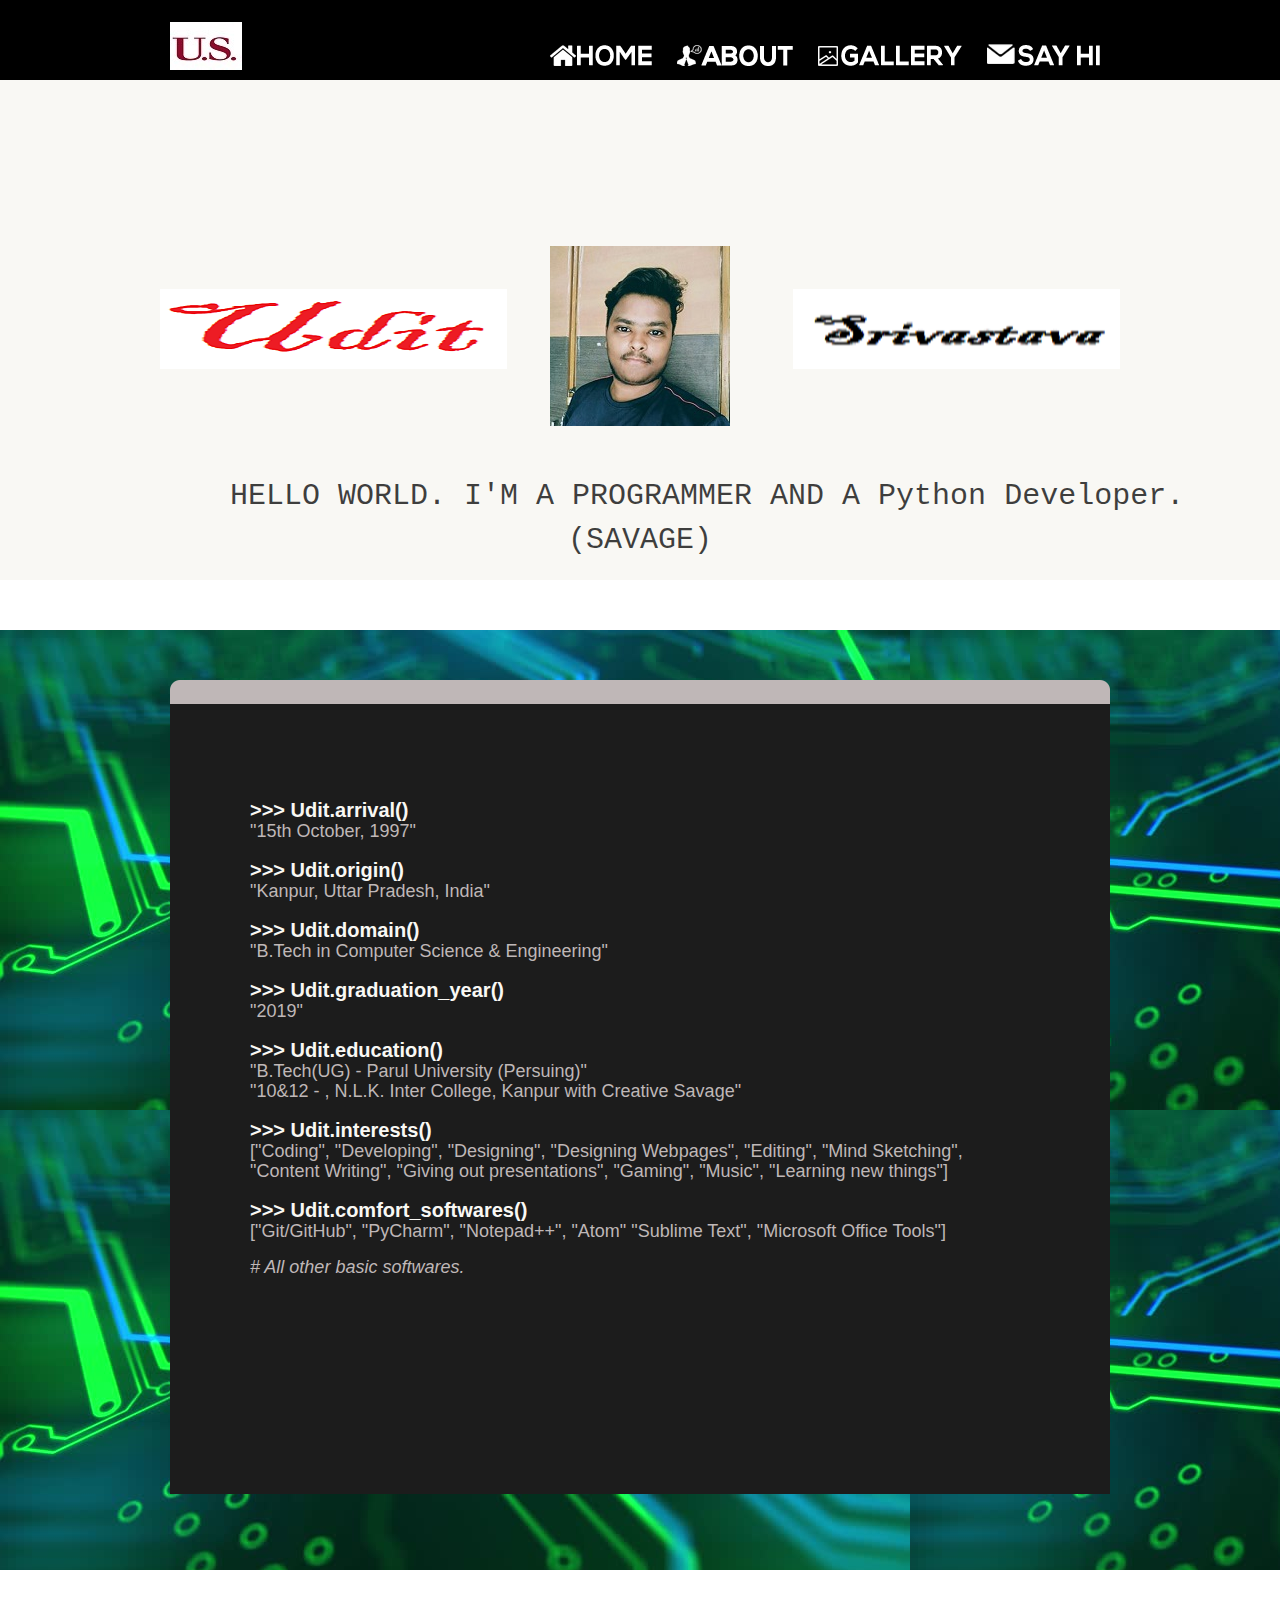
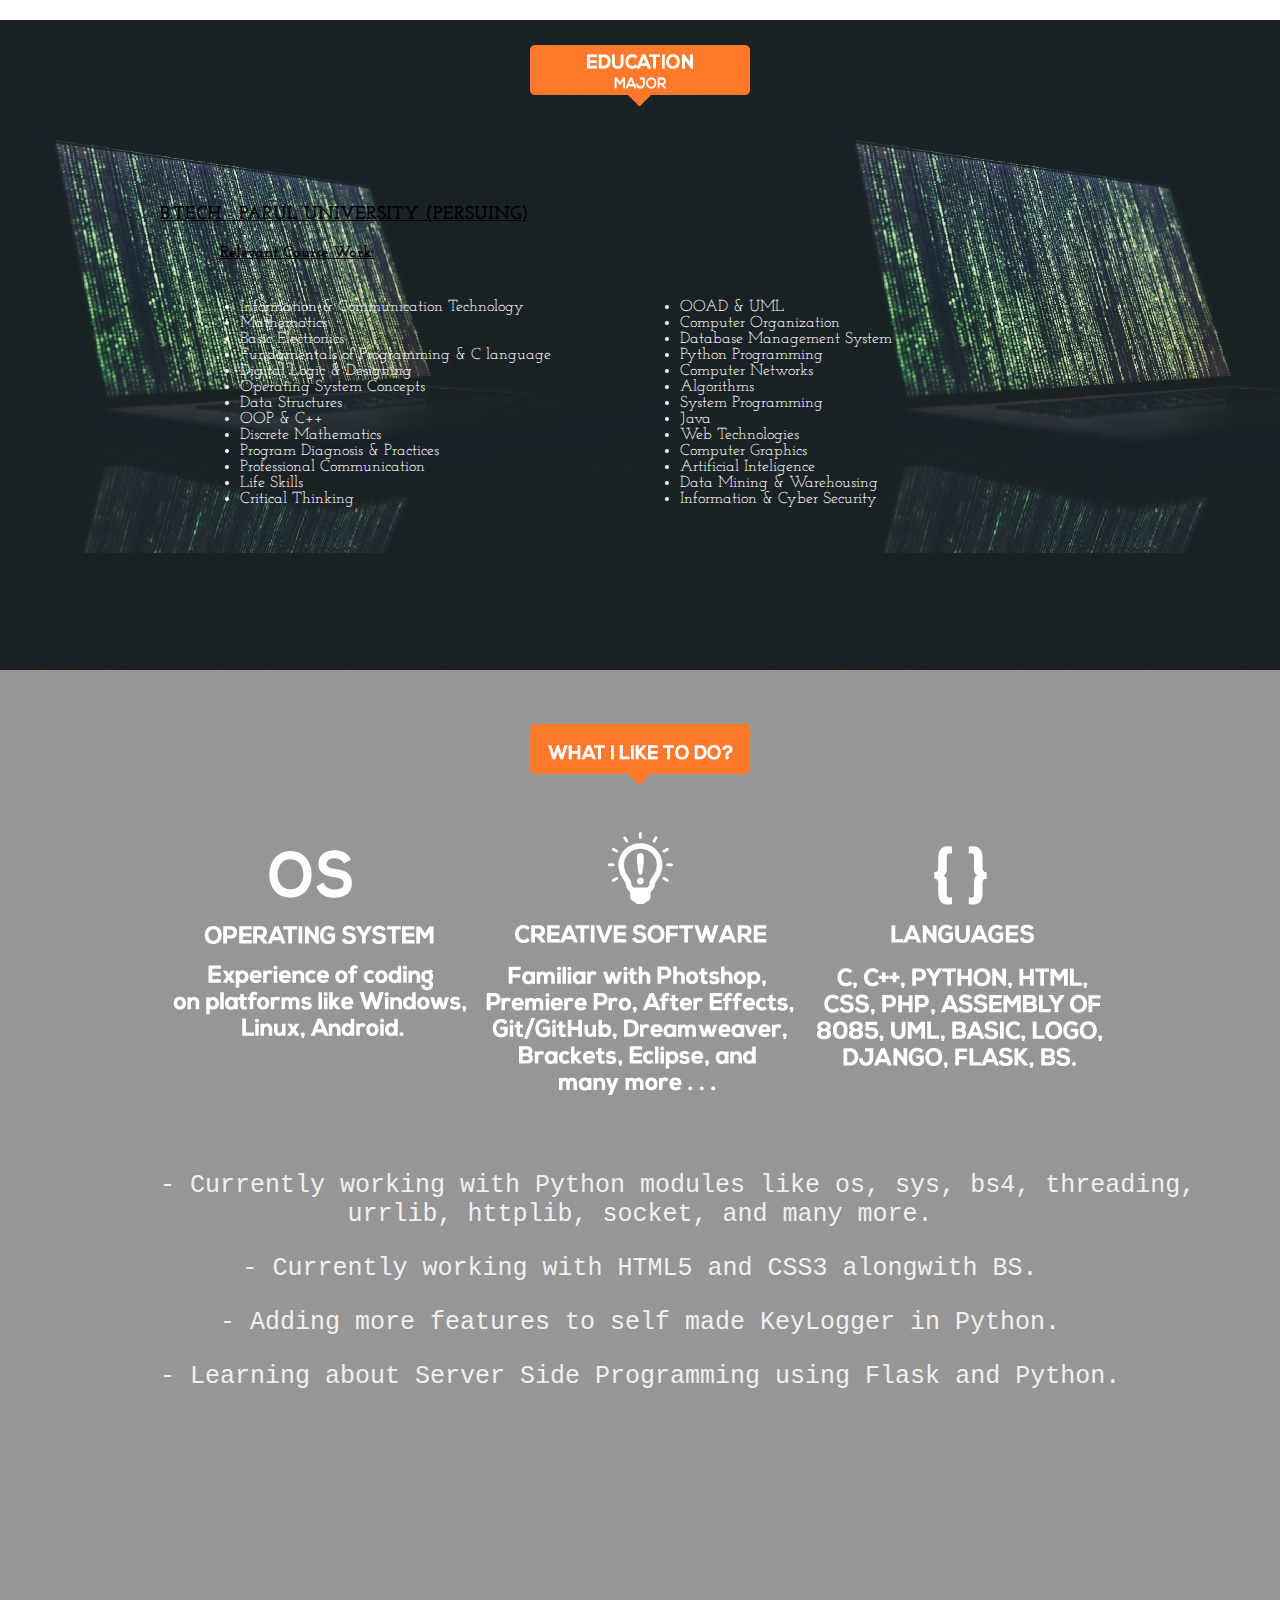
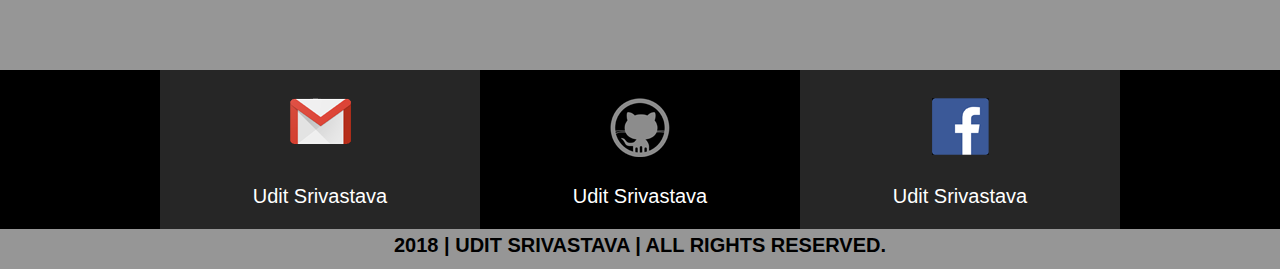
<file: index.html>
<!DOCTYPE html>
<html>
    <head>
        <title>Udit Srivastava</title>
        
        <link href="https://fonts.googleapis.com/css?family=Josefin+Slab" rel="stylesheet" type="text/css"> 
        <link href="style.css" rel="stylesheet" type="text/css">
        <meta name="viewport" content="width=device-width">
    </head>
    <body>
        <div class="MenuBar">
            <div class="container_12">
                <div class="grid_2">
                    <div class="Logo">
                        <a href="/">
                            <img src="images/Logo_MenuBar.png" alt="Logo">
                        </a>
                    </div> 
                </div>
                <div class="grid_10">
                    <nav class="NavButton">
                        <ul class="NavButton">
                            <li><a href="/"><img src="images/Button_Home.png" alt="Home"></a></li>
                            <li><a href="/"><img src="images/Button_About.png" alt="About"></a></li>
                            <li><img src="images/Button_Gallery.png" alt="Gallery"></li>
                            <li><img src="images/Button_SayHi.png" alt="SayHi"></li>
                        </ul>
                    </nav>
                </div>
            </div>
        </div>
        
        <div class="NamePic">
            <div class="container_12">
                <div class="FirstName">
                    <img src="images/VATSAL.png" alt="VATSAL">
                </div>              
                <div class="Photograph">
                    <img src="images/MyPic.png" alt="Photo Unable to Load">
                </div>                
                <div class="LastName">
                    <img src="images/MISTRY.png" alt="MISTRY">
                </div>
                <div class="Message">
                    <pre>HELLO WORLD. I'M A PROGRAMMER AND A Python Developer.
(SAVAGE)</pre>
                </div>
            </div>
        </div>
        
        <div class="BioCode">
            <div class="container_12">
                <div class="terminal">
						<div class="text_console">
							>>> Udit.arrival()<br/>
							<span class="answer">"15th October, 1997"<br/><br/></span>
							>>> Udit.origin()<br/>
							<span class="answer">"Kanpur, Uttar Pradesh, India"<br/><br/></span>
							>>> Udit.domain()<br/>
							<span class="answer">"B.Tech in Computer Science & Engineering"<br/><br/></span>
							>>> Udit.graduation_year()<br/>
							<span class="answer">"2019"<br/><br/></span>
							>>> Udit.education()<br/>
							<span class="answer">"B.Tech(UG) - Parul University (Persuing)"<br>
"10&12 - , N.L.K. Inter College, Kanpur with Creative Savage"<br/></br></span>
                           				>>> Udit.interests()<br/>
							<span class="answer">["Coding", "Developing", "Designing", "Designing Webpages",
 "Editing", "Mind Sketching", "Content Writing", "Giving out presentations", "Gaming", "Music",
 "Learning new things"]<br/><br/></span>
							>>> Udit.comfort_softwares()<br/>
							<span class="answer">["Git/GitHub", "PyCharm", "Notepad++", "Atom"
 "Sublime Text", "Microsoft Office Tools"] <p style="font-style: italic;"># All other basic softwares.</p><br/><br/>
                            </span>							
                        </div>
				</div>
            </div>                    
        </div>
        
        <div class="Education">
            <div class="container_12">
                <div class="Banner_Education">
                    <img src="images/Banner_Education.png" alt="Banner">
                </div>
                <div class="Details">
                    <h3 style="text-decoration: underline;"><b>B.TECH - PARUL UNIVERSITY (PERSUING)</b></h3>
                    <h4 style="padding-left: 60px; text-decoration: underline">Relevant Course Work:</h4>
                </div>
                    <div class="LeftList">
                        <ul style="padding-left: 80px">
                            <li>Information & Communication Technology</li>
                            <li>Mathematics</li>
                            <li>Basic Electronics</li>
                            <li>Fundamentals of Programming & C language</li>
                            <li>Digital Logic & Designing</li>
                            <li>Operating System Concepts</li>
                            <li>Data Structures</li>
                            <li>OOP & C++</li>
                            <li>Discrete Mathematics</li>
                            <li>Program Diagnosis & Practices</li>
                            <li>Professional Communication</li>
                            <li>Life Skills</li>
                            <li>Critical Thinking</li>
                        </ul>
                    </div>
                    <div class="RightList">
                        <ul>
                            <li>OOAD & UML</li>
                            <li>Computer Organization</li>
                            <li>Database Management System</li>
                            <li>Python Programming</li>
                            <li>Computer Networks</li>
                            <li>Algorithms</li>
                            <li>System Programming</li>
                            <li>Java</li>
                            <li>Web Technologies</li>
                            <li>Computer Graphics</li>
                            <li>Artificial Inteligence</li>
                            <li>Data Mining & Warehousing</li>
                            <li>Information & Cyber Security</li>
                        </ul>
                    </div>
            </div>
        </div>
        
        <div class="Skills">
            <div class="container_12">
                
                <div class="Banner_Skills">
                    <img src="images/Banner_Skills.png" alt="Banner">
                </div>
                
                <div class="os">
                    <img style="padding-top: 18px;" src="images/OS%20BLOCK.png" alt= "Operating System Information">
                </div>
                
                <div class="creativesoftware">
                     <img src="images/CREATIVE%20SOFTWARE%20BLOCK.png" alt= "Creative Softwares' Information">
                </div>
                
                <div class="languages">
                    <img style="padding-top: 14px;" src="images/LANGUAGES%20BLOCK.png" alt= "Languages Information">
                </div>
                
                <div class="currentwork">
                    <pre>- Currently working with Python modules like os, sys, bs4, threading, 
urrlib, httplib, socket, and many more.</pre>
                    <pre>- Currently working with HTML5 and CSS3 alongwith BS.</pre>
                    <pre>- Adding more features to self made KeyLogger in Python.</pre>
                    <pre>- Learning about Server Side Programming using Flask and Python.</pre>
                </div>
            </div>
        </div>
        
        <div class="contactpanel">
            <div class="container_12">
                <div class="icons">
                    <div class="gmail">
                        <link href="uditsrivastava6@gmail.com"><img src="images/Gmail.png">
                    </div>
                    <div class="github">
                        <a href="www.github.com/uditsrivastava"><img src="images/Github.png" alt="Github"></a>
                    </div>
                    <div class="facebook">
                        <a href="www.facebook.com/mistryvatsal"><img src="images/Facebook.png" alt="Facebook"></a>
                    </div>
                </div>
                <div class="footerid">
                    <div class="gmail_id">
                        <a href="uditsrivastava6@gmail.com"><p>Udit Srivastava</p></a>
                    </div>
                    <div class="github_id">
                        <a href="www.github.com/uditsrivastava"><p>Udit Srivastava</p></a>
                    </div>
                    <div class="facebook_id">
                        <a href="www.facebook.com/shaitanudit.srivastava"><p>Udit Srivastava</p></a>
                    </div>
                </div>    
            </div>
        </div>
        
        <div class="copyrights">
            <div class="container_12">
                <p>2018 | UDIT SRIVASTAVA | ALL RIGHTS RESERVED.</p>
            </div>
        </div> 
    </body>
</html>
</file>
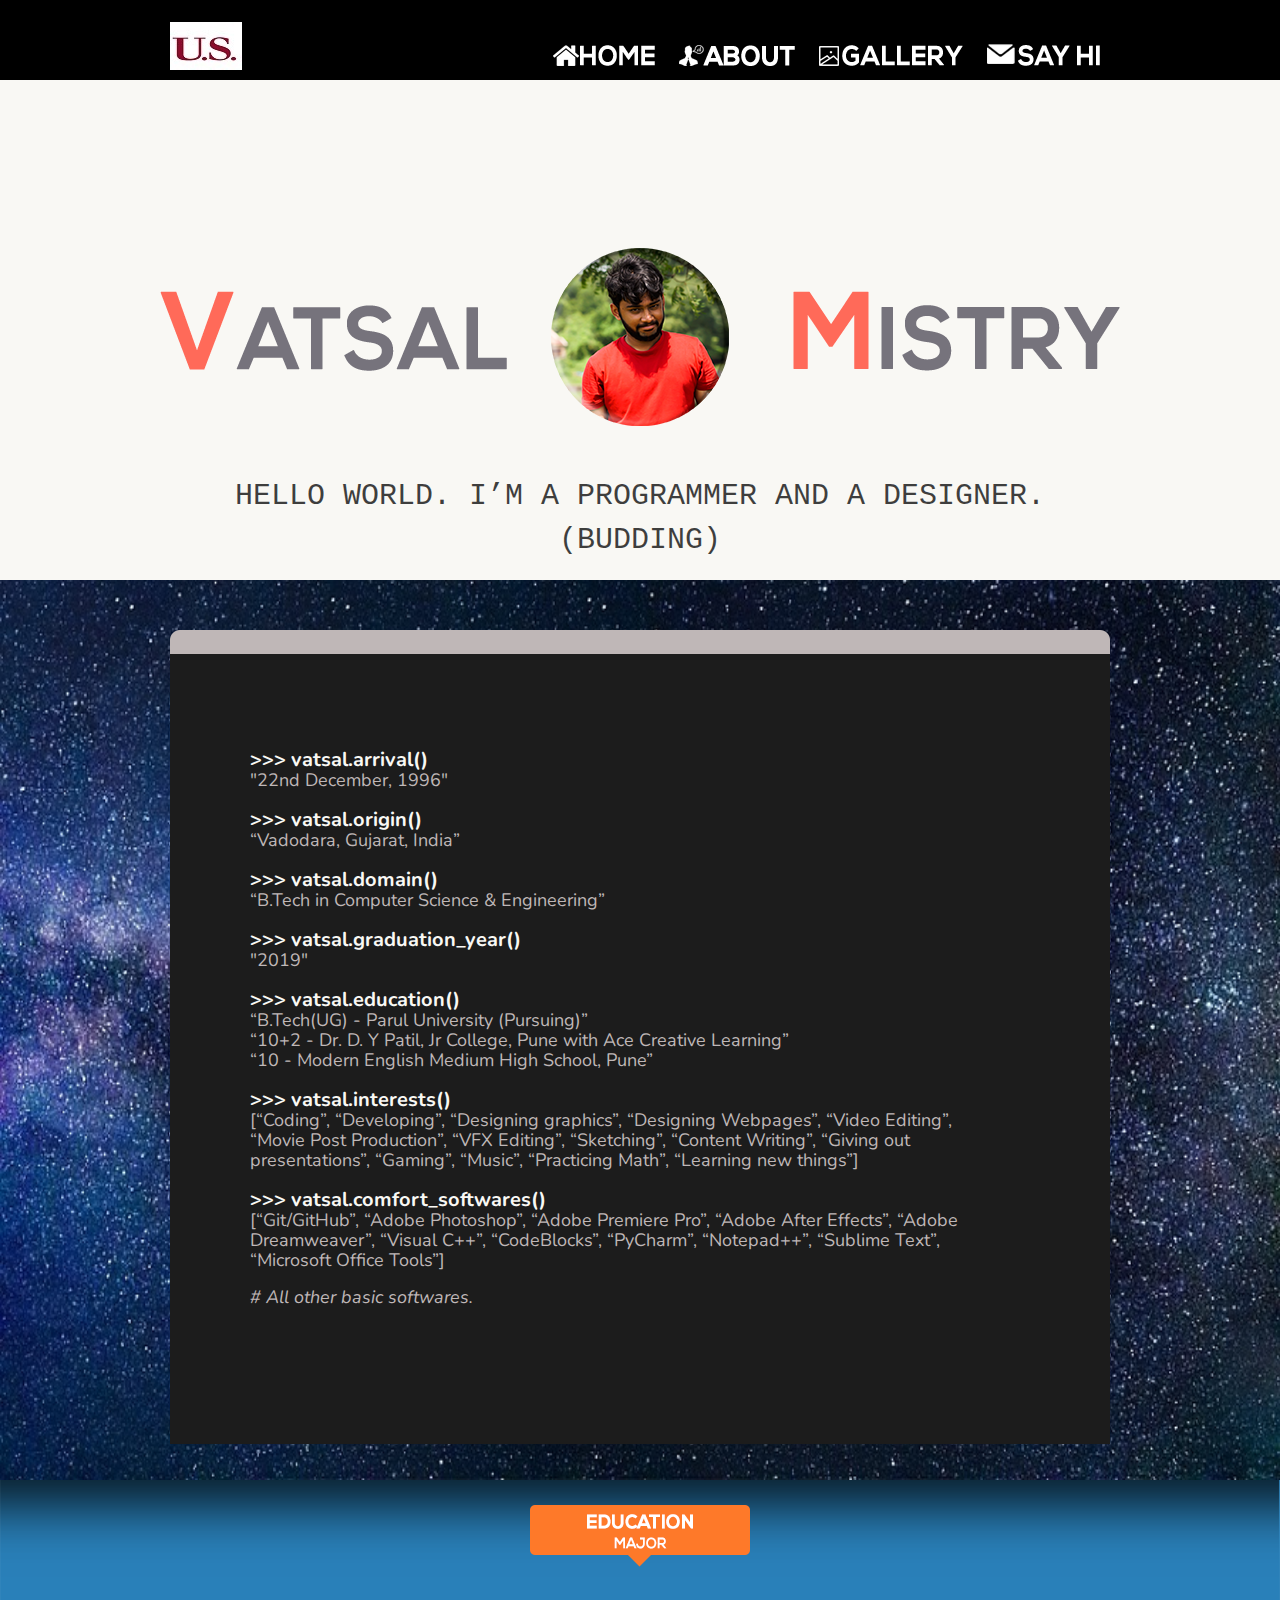
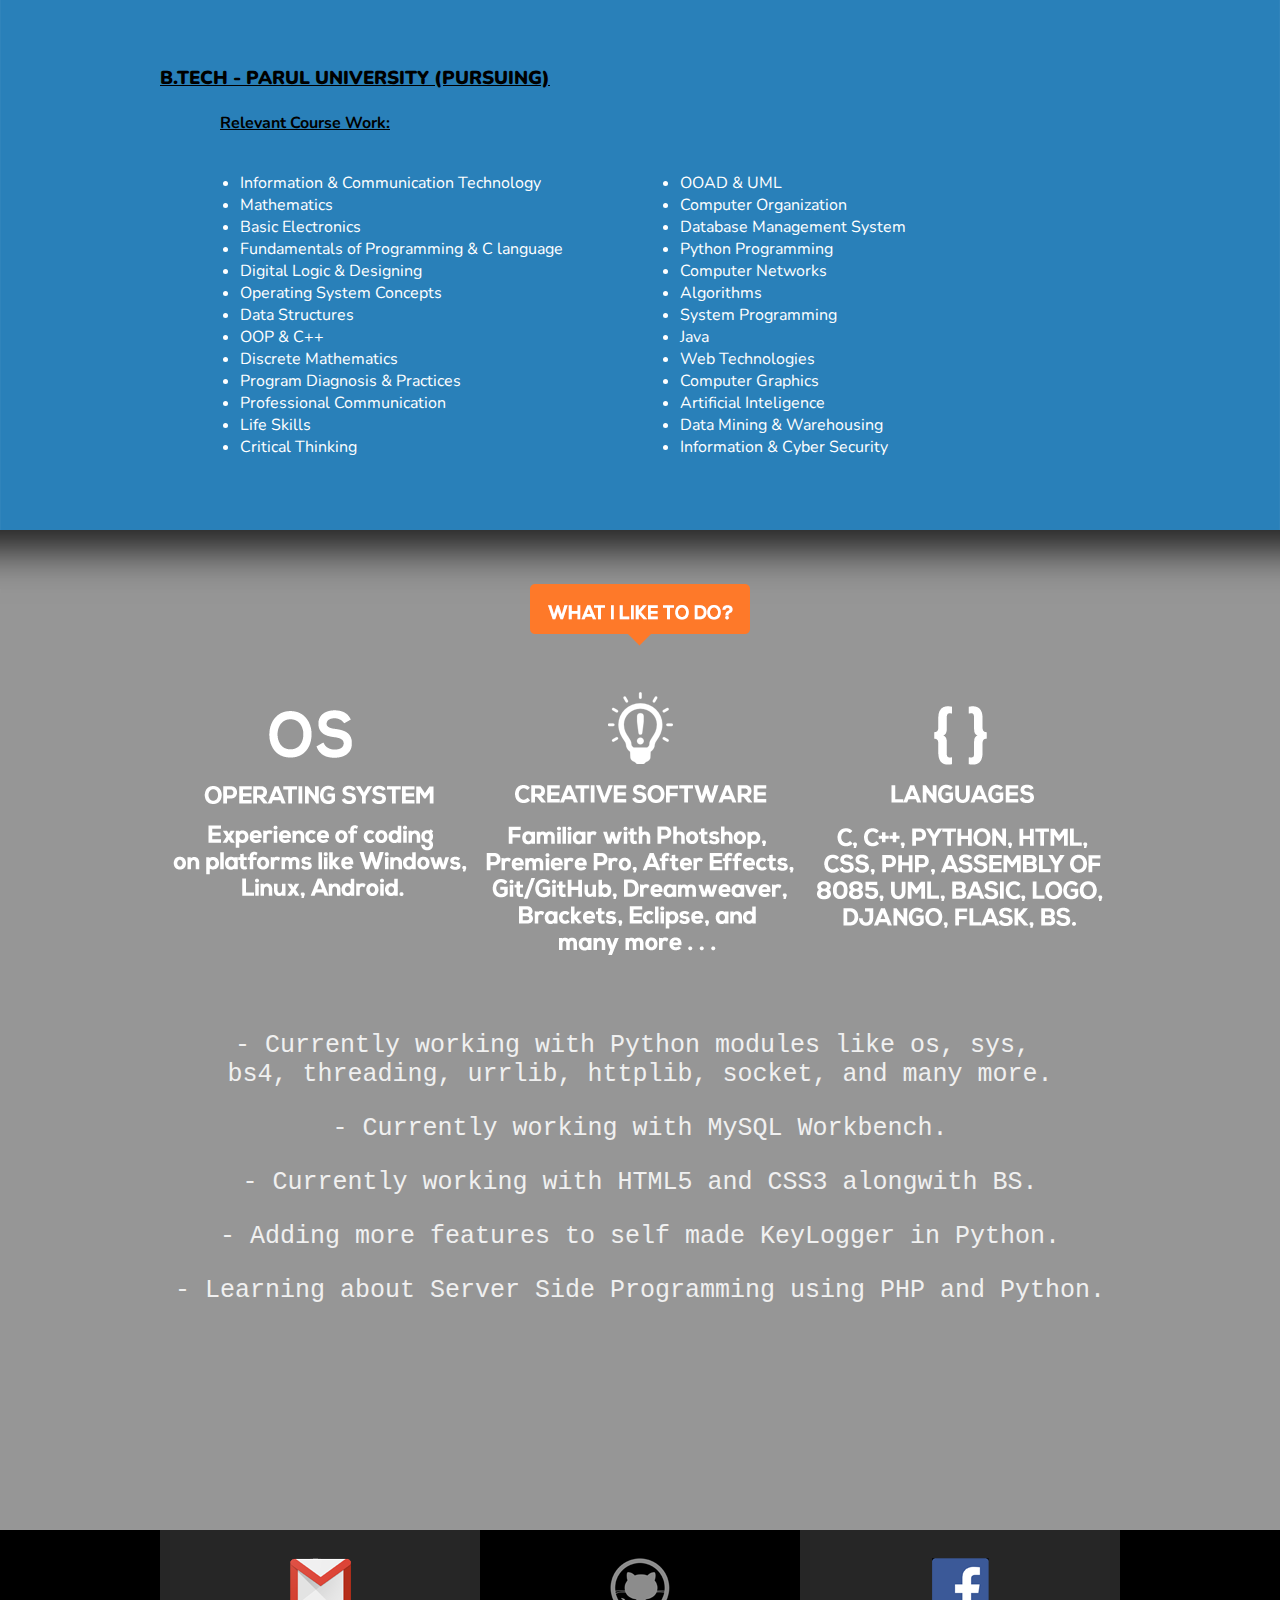
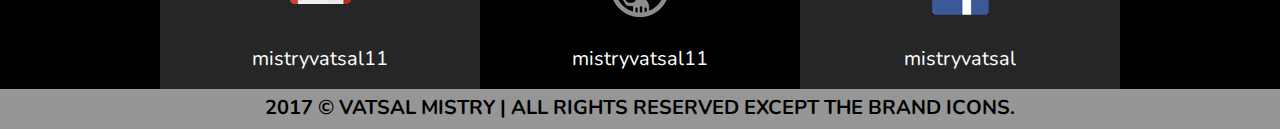
<file: Main/index.html>
<!DOCTYPE html>
<html>
    <head>
        <title>Vatsal Mistry</title>
        <link href="https://fonts.googleapis.com/css?family=Nunito" rel="stylesheet" type="text/css"> 
        <link href="style.css" rel="stylesheet" type="text/css">
        <meta name="viewport" content="width=device-width">
    </head>
    <body>
        <div class="MenuBar">
            <div class="container_12">
                <div class="grid_2">
                    <div class="Logo">
                        <a href="/">
                            <img src="images/Logo_MenuBar.png" alt="Logo">
                        </a>
                    </div> 
                </div>
                <div class="grid_10">
                    <nav class="NavButton">
                        <ul class="NavButton">
                            <li><a href="/"><img src="images/Button_Home.png" alt="Home"></a></li>
                            <li><img src="images/Button_About.png" alt="About"></li>
                            <li><img src="images/Button_Gallery.png" alt="Gallery"></li>
                            <li><img src="images/Button_SayHi.png" alt="SayHi"></li>
                        </ul>
                    </nav>
                </div>
            </div>
        </div>
        
        <div class="NamePic">
            <div class="container_12">
                <div class="FirstName">
                    <img src="images/VATSAL.png" alt="VATSAL">
                </div>              
                <div class="Photograph">
                    <img src="images/MyPic.png" alt="Photo Unable to Load">
                </div>                
                <div class="LastName">
                    <img src="images/MISTRY.png" alt="MISTRY">
                </div>
                <div class="Message">
                    <pre>HELLO WORLD. I’M A PROGRAMMER AND A DESIGNER.
(BUDDING)</pre>
                </div>
            </div>
        </div>
        
        <div class="BioCode">
            <div class="container_12">
                <div class="terminal">
						<div class="text_console">
							>>> vatsal.arrival()<br/>
							<span class="answer">"22nd December, 1996"<br/><br/></span>
							>>> vatsal.origin()<br/>
							<span class="answer">“Vadodara, Gujarat, India”<br/><br/></span>
							>>> vatsal.domain()<br/>
							<span class="answer">“B.Tech in Computer Science & Engineering”<br/><br/></span>
							>>> vatsal.graduation_year()<br/>
							<span class="answer">"2019"<br/><br/></span>
							>>> vatsal.education()<br/>
							<span class="answer">“B.Tech(UG) - Parul University (Pursuing)”<br>
“10+2 - Dr. D. Y Patil, Jr College, Pune with Ace Creative Learning”<br>
“10 - Modern English Medium High School, Pune”<br/><br/></span>
                            >>> vatsal.interests()<br/>
							<span class="answer">[“Coding”, “Developing”, “Designing graphics”, “Designing Webpages”,
 “Video Editing”, “Movie Post Production”, “VFX Editing”, “Sketching”,
 “Content Writing”, “Giving out presentations”, “Gaming”, “Music”,
 “Practicing Math”, “Learning new things”]<br/><br/></span>
							>>> vatsal.comfort_softwares()<br/>
							<span class="answer">[“Git/GitHub”, “Adobe Photoshop”, “Adobe Premiere Pro”, “Adobe After Effects”,
 “Adobe Dreamweaver”, “Visual C++”, “CodeBlocks”, “PyCharm”, “Notepad++”,
 “Sublime Text”, “Microsoft Office Tools”] <p style="font-style: italic;"># All other basic softwares.</p><br/><br/>
                            </span>							
                        </div>
				</div>
            </div>                    
        </div>
        
        <div class="Education">
            <div class="container_12">
                <div class="Banner_Education">
                    <img src="images/Banner_Education.png" alt="Banner">
                </div>
                <div class="Details">
                    <h3 style="text-decoration: underline;"><b>B.TECH - PARUL UNIVERSITY (PURSUING)</b></h3>
                    <h4 style="padding-left: 60px; text-decoration: underline">Relevant Course Work:</h4>
                </div>
                    <div class="LeftList">
                        <ul style="padding-left: 80px">
                            <li>Information & Communication Technology</li>
                            <li>Mathematics</li>
                            <li>Basic Electronics</li>
                            <li>Fundamentals of Programming & C language</li>
                            <li>Digital Logic & Designing</li>
                            <li>Operating System Concepts</li>
                            <li>Data Structures</li>
                            <li>OOP & C++</li>
                            <li>Discrete Mathematics</li>
                            <li>Program Diagnosis & Practices</li>
                            <li>Professional Communication</li>
                            <li>Life Skills</li>
                            <li>Critical Thinking</li>
                        </ul>
                    </div>
                    <div class="RightList">
                        <ul>
                            <li>OOAD & UML</li>
                            <li>Computer Organization</li>
                            <li>Database Management System</li>
                            <li>Python Programming</li>
                            <li>Computer Networks</li>
                            <li>Algorithms</li>
                            <li>System Programming</li>
                            <li>Java</li>
                            <li>Web Technologies</li>
                            <li>Computer Graphics</li>
                            <li>Artificial Inteligence</li>
                            <li>Data Mining & Warehousing</li>
                            <li>Information & Cyber Security</li>
                        </ul>
                    </div>
            </div>
        </div>
        
        <div class="Skills">
            <div class="container_12">
                
                <div class="Banner_Skills">
                    <img src="images/Banner_Skills.png" alt="Banner">
                </div>
                
                <div class="os">
                    <img style="padding-top: 18px;" src="images/OS%20BLOCK.png" alt= "Operating System Information">
                </div>
                
                <div class="creativesoftware">
                     <img src="images/CREATIVE%20SOFTWARE%20BLOCK.png" alt= "Creative Softwares' Information">
                </div>
                
                <div class="languages">
                    <img style="padding-top: 14px;" src="images/LANGUAGES%20BLOCK.png" alt= "Languages Information">
                </div>
                
                <div class="currentwork">
                    <pre>- Currently working with Python modules like os, sys, 
bs4, threading, urrlib, httplib, socket, and many more.</pre>
                    <pre>- Currently working with MySQL Workbench.</pre>
                    <pre>- Currently working with HTML5 and CSS3 alongwith BS.</pre>
                    <pre>- Adding more features to self made KeyLogger in Python.</pre>
                    <pre>- Learning about Server Side Programming using PHP and Python.</pre>
                </div>
            </div>
        </div>
        
        <div class="contactpanel">
            <div class="container_12">
                <div class="icons">
                    <div class="gmail">
                        <a href="mistryvatsal@gmail.com"><img src="images/Gmail.png" alt="Gmail"></a>
                    </div>
                    <div class="github">
                        <a href="https://www.github.com/mistryvatsal11"><img src="images/Github.png" alt="Github"></a>
                    </div>
                    <div class="facebook">
                        <a href="https://www.facebook.com/mistryvatsal"><img src="images/Facebook.png" alt="Facebook"></a>
                    </div>
                </div>
                <div class="footerid">
                    <div class="gmail_id">
                        <a href="mistryvatsal11@gmail.com"><p>mistryvatsal11</p></a>
                    </div>
                    <div class="github_id">
                        <a href="https://www.github.com/mistryvatsal11"><p>mistryvatsal11</p></a>
                    </div>
                    <div class="facebook_id">
                        <a href="https://www.facebook.com/mistryvatsal"><p>mistryvatsal</p></a>
                    </div>
                </div>    
            </div>
        </div>
        
        <div class="copyrights">
            <div class="container_12">
                <p>2017 ©  VATSAL MISTRY | ALL RIGHTS RESERVED EXCEPT THE BRAND ICONS.</p>
            </div>
        </div> 
    </body>
</html>
</file>
<file: style.css>
/*
  960 Grid System ~ Core CSS.
  Learn more ~ http://960.gs/

  Licensed under GPL and MIT.
*/

/*
  Forces backgrounds to span full width,
  even if there is horizontal scrolling.
  Increase this if your layout is wider.

  Note: IE6 works fine without this fix.
*/

body{
    min-width: 960px;
    margin: 0;
    font-family: 'Josefin Slab', serif;
}

/*________________________________________________________________________MenuBar Section_______________*/
.MenuBar{
    width: auto;
    height: 80px;
    background-color: black;
}

.Logo{
    padding-top: 22px;
}

.NavButton ul{
    margin-top: 44px;
    float: right;
}
.NavButton ul li{
    display: inline;
    list-style: none;
    margin-right: 10px;
    margin-left: 10px;
}
/*________________________________________________________________________MenuBar Section_______________*/

/*________________________________________________________________________NamePic Section_______________*/
.NamePic{
    width: auto;
    height: 500px;
    background-color: #f9f8f4
}


.FirstName{
    padding-top: 203px;
    float: left;
    width: 390px;
    display: table-cell;
    vertical-align: middle;
    text-align: left;
}

.Photograph{
    padding-top: 160px;
    float: left;
    width: 180px;
    display: table-cell;
    vertical-align: middle;
    text-align: center;
}

.LastName{
    padding-top: 203px;
    float: left;
    width: 390px; 
    display: table-cell;
    vertical-align: middle;
    text-align: right;
}

.Message{
    width: 820px;
    height: 68px;
    margin-left: auto;
    margin-right: auto;
    margin-top: 394px;
    font-size: 30px;  
    font-family: 'Nunito', sans-serif;
    color: rgba(0, 0, 0, 0.749);
    line-height: 1.467;
    text-align: center;
}
/*________________________________________________________________________NamePic Section_______________*/

/*________________________________________________________________________BioCode Section_______________*/
.BioCode{
    width: auto;
    height: 940px;
    margin-left: auto;
    margin-right: auto;
    margin-top: 50px;
    background-image: url(images/bg_1.jpg)    
}

.terminal{
    width: 940px;
    height: 814px;
    margin-left: auto;
    margin-right: auto;
    margin-top: 50px;
    background-image: url(images/terminal.png)
}

.text_console{
    width: 720px;
    margin-left: 80px;
    margin-right: auto;
    padding-top: 120px;
    font-size: 20px;
    font-family: 'Nunito', sans-serif;
    color: rgb(249, 248, 244);
    font-weight: bold;
    line-height: 1;
}

.answer{
    font-weight: lighter;
    color: rgb(191, 183, 183);
    font-size: 18px;
    line-height: 1;
}
/*________________________________________________________________________BioCode Section_______________*/

/*________________________________________________________________________Education Section_______________*/

.Education{
    width: auto;
    height: 650px;
    margin-left: auto;
    margin-right: auto;
    margin-top: 50px;
    background-image: url(images/bg_2.jpg) 
}

.Banner_Education{
    height: 60px;
    vertical-align: middle;
    text-align: center;
    padding-top: 25px;
}

.Details{
    margin-top: 100px;
}

.LeftList, .RightList{
    width: 480px;
    float: left;
  
}

.LeftList ul li, .RightList ul li{
    color: white;
    line-height: normal;
}
/*________________________________________________________________________Education Section_______________*/

/*________________________________________________________________________Skills Section_______________*/

.Skills{
    width: auto;
    height: 1000px;
    background-color: #969696;
}

.Banner_Skills{
    height: 108px;
    vertical-align: middle;
    text-align: center;
    padding-top: 54px;
}

.os, .creativesoftware, .languages{
    width: 320px;
    height: 314px;
    float: left;
    vertical-align: middle;
    text-align: center;
}

.currentwork{
    height: 523px;
    width: 960px;
    float: left;
    vertical-align: middle;
    text-align: center;
    font-family: 'Nunito', sans-serif;
    font-size: 25px;
    color: #f0f0f0;
}
/*________________________________________________________________________Skills Section_______________*/

/*________________________________________________________________________Footer Section_______________*/

.contactpanel{
    height: 159px;
    background-color: black;
    width: auto;
}

.gmail{
    height: 67px;
    width: 320px;
    background-color: #262626;
    float: left;
    vertical-align: center;
    text-align: center;
    padding-top: 28px;
}

.github{
    height: 67px;
    width: 320px;
    background-color: black;
    float: left;
    vertical-align: center;
    text-align: center;
    padding-top: 28px;
}

.facebook{
    height: 67px;
    width: 320px;
    background-color: #262626;
    float: left;
    vertical-align: center;
    text-align: center;
    padding-top: 28px;
}

.gmail_id, .github_id, .facebook_id{
    height: 64px;
    width: 320px;
    float: left;
    vertical-align: middle;
    text-align: center;
}

.gmail_id, .facebook_id{
    background-color: #262626;
}


.footerid a {
    font-family: 'Nunito', sans-serif;
    color: white;
    text-decoration: none;  
    font-size: 20px;
}

/*________________________________________________________________________Footer Section_______________*/

.copyrights{
    width: auto;
    height: 40px;
    background-color: #969696;
}

.copyrights p{
    vertical-align: middle;
    text-align: center;
    font-family: 'Nunito', sans-serif;
    font-size: 20px;
    font-weight: bold;
    margin-top: 0;
    padding-top: 5px;
    
}

/* `Container
----------------------------------------------------------------------------------------------------*/

.container_12 {
  margin-left: auto;
  margin-right: auto;
  width: 960px;
}

/* `Grid >> Global
----------------------------------------------------------------------------------------------------*/

.grid_1,
.grid_2,
.grid_3,
.grid_4,
.grid_5,
.grid_6,
.grid_7,
.grid_8,
.grid_9,
.grid_10,
.grid_11,
.grid_12 {
  display: inline;
  float: left;
  margin-left: 10px;
  margin-right: 10px;
}

.push_1, .pull_1,
.push_2, .pull_2,
.push_3, .pull_3,
.push_4, .pull_4,
.push_5, .pull_5,
.push_6, .pull_6,
.push_7, .pull_7,
.push_8, .pull_8,
.push_9, .pull_9,
.push_10, .pull_10,
.push_11, .pull_11 {
  position: relative;
}

/* `Grid >> Children (Alpha ~ First, Omega ~ Last)
----------------------------------------------------------------------------------------------------*/

.alpha {
  margin-left: 0;
}

.omega {
  margin-right: 0;
}

/* `Grid >> 12 Columns
----------------------------------------------------------------------------------------------------*/

.container_12 .grid_1 {
  width: 60px;
}

.container_12 .grid_2 {
  width: 140px;
}

.container_12 .grid_3 {
  width: 220px;
}

.container_12 .grid_4 {
  width: 300px;
}

.container_12 .grid_5 {
  width: 380px;
}

.container_12 .grid_6 {
  width: 460px;
}

.container_12 .grid_7 {
  width: 540px;
}

.container_12 .grid_8 {
  width: 620px;
}

.container_12 .grid_9 {
  width: 700px;
}

.container_12 .grid_10 {
  width: 780px;
}

.container_12 .grid_11 {
  width: 860px;
}

.container_12 .grid_12 {
  width: 940px;
}

/* `Prefix Extra Space >> 12 Columns
----------------------------------------------------------------------------------------------------*/

.container_12 .prefix_1 {
  padding-left: 80px;
}

.container_12 .prefix_2 {
  padding-left: 160px;
}

.container_12 .prefix_3 {
  padding-left: 240px;
}

.container_12 .prefix_4 {
  padding-left: 320px;
}

.container_12 .prefix_5 {
  padding-left: 400px;
}

.container_12 .prefix_6 {
  padding-left: 480px;
}

.container_12 .prefix_7 {
  padding-left: 560px;
}

.container_12 .prefix_8 {
  padding-left: 640px;
}

.container_12 .prefix_9 {
  padding-left: 720px;
}

.container_12 .prefix_10 {
  padding-left: 800px;
}

.container_12 .prefix_11 {
  padding-left: 880px;
}

/* `Suffix Extra Space >> 12 Columns
----------------------------------------------------------------------------------------------------*/

.container_12 .suffix_1 {
  padding-right: 80px;
}

.container_12 .suffix_2 {
  padding-right: 160px;
}

.container_12 .suffix_3 {
  padding-right: 240px;
}

.container_12 .suffix_4 {
  padding-right: 320px;
}

.container_12 .suffix_5 {
  padding-right: 400px;
}

.container_12 .suffix_6 {
  padding-right: 480px;
}

.container_12 .suffix_7 {
  padding-right: 560px;
}

.container_12 .suffix_8 {
  padding-right: 640px;
}

.container_12 .suffix_9 {
  padding-right: 720px;
}

.container_12 .suffix_10 {
  padding-right: 800px;
}

.container_12 .suffix_11 {
  padding-right: 880px;
}

/* `Push Space >> 12 Columns
----------------------------------------------------------------------------------------------------*/

.container_12 .push_1 {
  left: 80px;
}

.container_12 .push_2 {
  left: 160px;
}

.container_12 .push_3 {
  left: 240px;
}

.container_12 .push_4 {
  left: 320px;
}

.container_12 .push_5 {
  left: 400px;
}

.container_12 .push_6 {
  left: 480px;
}

.container_12 .push_7 {
  left: 560px;
}

.container_12 .push_8 {
  left: 640px;
}

.container_12 .push_9 {
  left: 720px;
}

.container_12 .push_10 {
  left: 800px;
}

.container_12 .push_11 {
  left: 880px;
}

/* `Pull Space >> 12 Columns
----------------------------------------------------------------------------------------------------*/

.container_12 .pull_1 {
  left: -80px;
}

.container_12 .pull_2 {
  left: -160px;
}

.container_12 .pull_3 {
  left: -240px;
}

.container_12 .pull_4 {
  left: -320px;
}

.container_12 .pull_5 {
  left: -400px;
}

.container_12 .pull_6 {
  left: -480px;
}

.container_12 .pull_7 {
  left: -560px;
}

.container_12 .pull_8 {
  left: -640px;
}

.container_12 .pull_9 {
  left: -720px;
}

.container_12 .pull_10 {
  left: -800px;
}

.container_12 .pull_11 {
  left: -880px;
}

/* `Clear Floated Elements
----------------------------------------------------------------------------------------------------*/

/* http://sonspring.com/journal/clearing-floats */

.clear {
  clear: both;
  display: block;
  overflow: hidden;
  visibility: hidden;
  width: 0;
  height: 0;
}

/* http://www.yuiblog.com/blog/2010/09/27/clearfix-reloaded-overflowhidden-demystified */

.clearfix:before,
.clearfix:after,
.container_12:before,
.container_12:after {
  content: '.';
  display: block;
  overflow: hidden;
  visibility: hidden;
  font-size: 0;
  line-height: 0;
  width: 0;
  height: 0;
}

.clearfix:after,
.container_12:after {
  clear: both;
}

/*
  The following zoom:1 rule is specifically for IE6 + IE7.
  Move to separate stylesheet if invalid CSS is a problem.
*/

.clearfix,
.container_12 {
  zoom: 1;
}
</file>
<file: Main/style.css>
/*
  960 Grid System ~ Core CSS.
  Learn more ~ http://960.gs/

  Licensed under GPL and MIT.
*/

/*
  Forces backgrounds to span full width,
  even if there is horizontal scrolling.
  Increase this if your layout is wider.

  Note: IE6 works fine without this fix.
*/

body{
    min-width: 960px;
    margin: 0;
    font-family: 'Nunito', sans-serif;
}

/*________________________________________________________________________MenuBar Section_______________*/
.MenuBar{
    width: auto;
    height: 80px;
    background-color: black;
}

.Logo{
    padding-top: 22px;
}

.NavButton ul{
    margin-top: 44px;
    float: right;
}
.NavButton ul li{
    display: inline;
    list-style: none;
    margin-right: 10px;
    margin-left: 10px;
}
/*________________________________________________________________________MenuBar Section_______________*/

/*________________________________________________________________________NamePic Section_______________*/
.NamePic{
    width: auto;
    height: 500px;
    background-color: #f9f8f4
}


.FirstName{
    padding-top: 203px;
    float: left;
    width: 390px;
    display: table-cell;
    vertical-align: middle;
    text-align: left;
}

.Photograph{
    padding-top: 160px;
    float: left;
    width: 180px;
    display: table-cell;
    vertical-align: middle;
    text-align: center;
}

.LastName{
    padding-top: 203px;
    float: left;
    width: 390px; 
    display: table-cell;
    vertical-align: middle;
    text-align: right;
}

.Message{
    width: 820px;
    height: 68px;
    margin-left: auto;
    margin-right: auto;
    margin-top: 394px;
    font-size: 30px;  
    font-family: 'Nunito', sans-serif;
    color: rgba(0, 0, 0, 0.749);
    line-height: 1.467;
    text-align: center;
}
/*________________________________________________________________________NamePic Section_______________*/

/*________________________________________________________________________BioCode Section_______________*/
.BioCode{
    width: auto;
    height: 900px;
    background-image: url(images/bg_1.jpg);  
    background-size: 100% 100%;
}

.terminal{
    width: 940px;
    height: 814px;
    margin-left: auto;
    margin-right: auto;
    margin-top: 50px;
    background-image: url(images/terminal.png)
}

.text_console{
    width: 720px;
    margin-left: 80px;
    margin-right: auto;
    padding-top: 120px;
    font-size: 20px;
    font-family: 'Nunito', sans-serif;
    color: rgb(249, 248, 244);
    font-weight: bold;
    line-height: 1;
}

.answer{
    font-weight: lighter;
    color: rgb(191, 183, 183);
    font-size: 18px;
    line-height: 1;
}
/*________________________________________________________________________BioCode Section_______________*/

/*________________________________________________________________________Education Section_______________*/

.Education{
    width: auto;
    height: 650px;
    background-image: url(images/bg_2.png);
    background-size: 100% 100%;
}

.Banner_Education{
    height: 60px;
    vertical-align: middle;
    text-align: center;
    padding-top: 25px;
}

.Details{
    margin-top: 100px;
}

.LeftList, .RightList{
    width: 480px;
    float: left; 
}

.LeftList ul li, .RightList ul li{
    color: white;
    line-height: normal;
}
/*________________________________________________________________________Education Section_______________*/

/*________________________________________________________________________Skills Section_______________*/

.Skills{
    width: auto;
    height: 1000px;
    background-image: url(images/bg_3.png);
    background-size: 100% 100%;
}

.Banner_Skills{
    height: 108px;
    vertical-align: middle;
    text-align: center;
    padding-top: 54px;
}

.os, .creativesoftware, .languages{
    width: 320px;
    height: 314px;
    float: left;
    vertical-align: middle;
    text-align: center;
}

.currentwork{
    height: 523px;
    width: 960px;
    float: left;
    vertical-align: middle;
    text-align: center;
    font-family: 'Nunito', sans-serif;
    font-size: 25px;
    color: #f0f0f0;
}
/*________________________________________________________________________Skills Section_______________*/

/*________________________________________________________________________Footer Section_______________*/

.contactpanel{
    height: 159px;
    background-color: black;
    width: auto;
}

.gmail{
    height: 67px;
    width: 320px;
    background-color: #262626;
    float: left;
    vertical-align: center;
    text-align: center;
    padding-top: 28px;
}

.github{
    height: 67px;
    width: 320px;
    background-color: black;
    float: left;
    vertical-align: center;
    text-align: center;
    padding-top: 28px;
}

.facebook{
    height: 67px;
    width: 320px;
    background-color: #262626;
    float: left;
    vertical-align: center;
    text-align: center;
    padding-top: 28px;
}

.gmail_id, .github_id, .facebook_id{
    height: 64px;
    width: 320px;
    float: left;
    vertical-align: middle;
    text-align: center;
}

.gmail_id, .facebook_id{
    background-color: #262626;
}


.footerid a {
    font-family: 'Nunito', sans-serif;
    color: white;
    text-decoration: none;  
    font-size: 20px;
}

/*________________________________________________________________________Footer Section_______________*/

.copyrights{
    width: auto;
    height: 40px;
    background-color: #969696;
}

.copyrights p{
    vertical-align: middle;
    text-align: center;
    font-family: 'Nunito', sans-serif;
    font-size: 20px;
    font-weight: bold;
    margin-top: 0;
    padding-top: 5px;
    margin-bottom: 0;
    
}

/* `Container
----------------------------------------------------------------------------------------------------*/

.container_12 {
  margin-left: auto;
  margin-right: auto;
  width: 960px;
}

/* `Grid >> Global
----------------------------------------------------------------------------------------------------*/

.grid_1,
.grid_2,
.grid_3,
.grid_4,
.grid_5,
.grid_6,
.grid_7,
.grid_8,
.grid_9,
.grid_10,
.grid_11,
.grid_12 {
  display: inline;
  float: left;
  margin-left: 10px;
  margin-right: 10px;
}

.push_1, .pull_1,
.push_2, .pull_2,
.push_3, .pull_3,
.push_4, .pull_4,
.push_5, .pull_5,
.push_6, .pull_6,
.push_7, .pull_7,
.push_8, .pull_8,
.push_9, .pull_9,
.push_10, .pull_10,
.push_11, .pull_11 {
  position: relative;
}

/* `Grid >> Children (Alpha ~ First, Omega ~ Last)
----------------------------------------------------------------------------------------------------*/

.alpha {
  margin-left: 0;
}

.omega {
  margin-right: 0;
}

/* `Grid >> 12 Columns
----------------------------------------------------------------------------------------------------*/

.container_12 .grid_1 {
  width: 60px;
}

.container_12 .grid_2 {
  width: 140px;
}

.container_12 .grid_3 {
  width: 220px;
}

.container_12 .grid_4 {
  width: 300px;
}

.container_12 .grid_5 {
  width: 380px;
}

.container_12 .grid_6 {
  width: 460px;
}

.container_12 .grid_7 {
  width: 540px;
}

.container_12 .grid_8 {
  width: 620px;
}

.container_12 .grid_9 {
  width: 700px;
}

.container_12 .grid_10 {
  width: 780px;
}

.container_12 .grid_11 {
  width: 860px;
}

.container_12 .grid_12 {
  width: 940px;
}

/* `Prefix Extra Space >> 12 Columns
----------------------------------------------------------------------------------------------------*/

.container_12 .prefix_1 {
  padding-left: 80px;
}

.container_12 .prefix_2 {
  padding-left: 160px;
}

.container_12 .prefix_3 {
  padding-left: 240px;
}

.container_12 .prefix_4 {
  padding-left: 320px;
}

.container_12 .prefix_5 {
  padding-left: 400px;
}

.container_12 .prefix_6 {
  padding-left: 480px;
}

.container_12 .prefix_7 {
  padding-left: 560px;
}

.container_12 .prefix_8 {
  padding-left: 640px;
}

.container_12 .prefix_9 {
  padding-left: 720px;
}

.container_12 .prefix_10 {
  padding-left: 800px;
}

.container_12 .prefix_11 {
  padding-left: 880px;
}

/* `Suffix Extra Space >> 12 Columns
----------------------------------------------------------------------------------------------------*/

.container_12 .suffix_1 {
  padding-right: 80px;
}

.container_12 .suffix_2 {
  padding-right: 160px;
}

.container_12 .suffix_3 {
  padding-right: 240px;
}

.container_12 .suffix_4 {
  padding-right: 320px;
}

.container_12 .suffix_5 {
  padding-right: 400px;
}

.container_12 .suffix_6 {
  padding-right: 480px;
}

.container_12 .suffix_7 {
  padding-right: 560px;
}

.container_12 .suffix_8 {
  padding-right: 640px;
}

.container_12 .suffix_9 {
  padding-right: 720px;
}

.container_12 .suffix_10 {
  padding-right: 800px;
}

.container_12 .suffix_11 {
  padding-right: 880px;
}

/* `Push Space >> 12 Columns
----------------------------------------------------------------------------------------------------*/

.container_12 .push_1 {
  left: 80px;
}

.container_12 .push_2 {
  left: 160px;
}

.container_12 .push_3 {
  left: 240px;
}

.container_12 .push_4 {
  left: 320px;
}

.container_12 .push_5 {
  left: 400px;
}

.container_12 .push_6 {
  left: 480px;
}

.container_12 .push_7 {
  left: 560px;
}

.container_12 .push_8 {
  left: 640px;
}

.container_12 .push_9 {
  left: 720px;
}

.container_12 .push_10 {
  left: 800px;
}

.container_12 .push_11 {
  left: 880px;
}

/* `Pull Space >> 12 Columns
----------------------------------------------------------------------------------------------------*/

.container_12 .pull_1 {
  left: -80px;
}

.container_12 .pull_2 {
  left: -160px;
}

.container_12 .pull_3 {
  left: -240px;
}

.container_12 .pull_4 {
  left: -320px;
}

.container_12 .pull_5 {
  left: -400px;
}

.container_12 .pull_6 {
  left: -480px;
}

.container_12 .pull_7 {
  left: -560px;
}

.container_12 .pull_8 {
  left: -640px;
}

.container_12 .pull_9 {
  left: -720px;
}

.container_12 .pull_10 {
  left: -800px;
}

.container_12 .pull_11 {
  left: -880px;
}

/* `Clear Floated Elements
----------------------------------------------------------------------------------------------------*/

/* http://sonspring.com/journal/clearing-floats */

.clear {
  clear: both;
  display: block;
  overflow: hidden;
  visibility: hidden;
  width: 0;
  height: 0;
}

/* http://www.yuiblog.com/blog/2010/09/27/clearfix-reloaded-overflowhidden-demystified */

.clearfix:before,
.clearfix:after,
.container_12:before,
.container_12:after {
  content: '.';
  display: block;
  overflow: hidden;
  visibility: hidden;
  font-size: 0;
  line-height: 0;
  width: 0;
  height: 0;
}

.clearfix:after,
.container_12:after {
  clear: both;
}

/*
  The following zoom:1 rule is specifically for IE6 + IE7.
  Move to separate stylesheet if invalid CSS is a problem.
*/

.clearfix,
.container_12 {
  zoom: 1;
}
</file>
